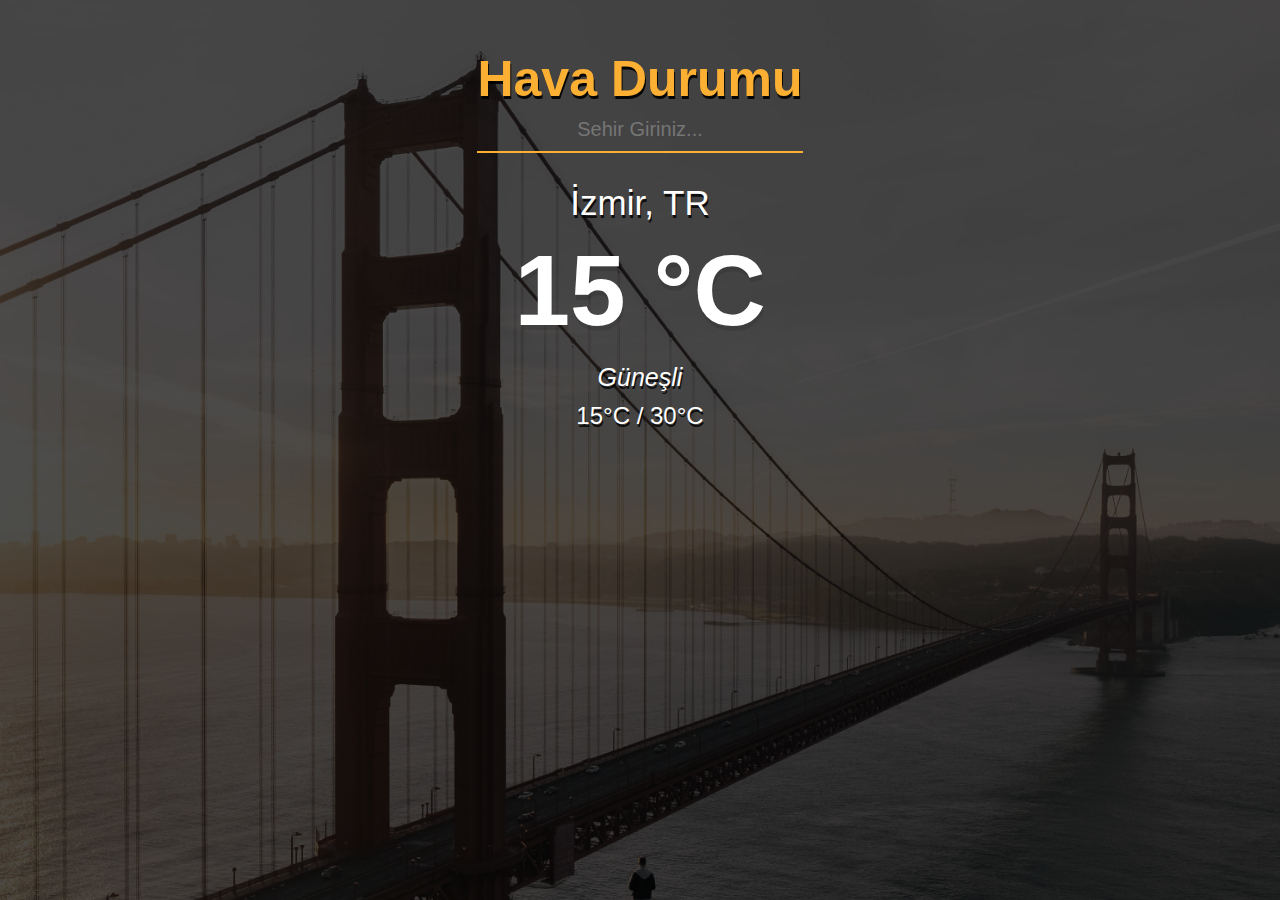
<file: havadurumu/index.html>
<!DOCTYPE html>
<html lang="en">
<head>
    <meta charset="UTF-8">
    <meta http-equiv="X-UA-Compatible" content="IE=edge">
    <meta name="viewport" content="width=device-width, initial-scale=1.0">
    <title>Hava Durumu</title>
    <link rel="stylesheet" href="style.css">
</head>
<body>
    <div class="app">
        <div class="header">
            <h1>Hava Durumu</h1>
            <input type="text" id="searchBar" placeholder="Sehir Giriniz...">
        </div>
        <div class="content">
            <div class="city">İzmir, TR</div>
            <div class="temp">15 °C</div>
            <div class="desc">Güneşli</div>
            <div class="minmax">15°C / 30°C</div>
        </div>
    </div>
    <script src="script.js"></script>
</body>
</html>
</file>
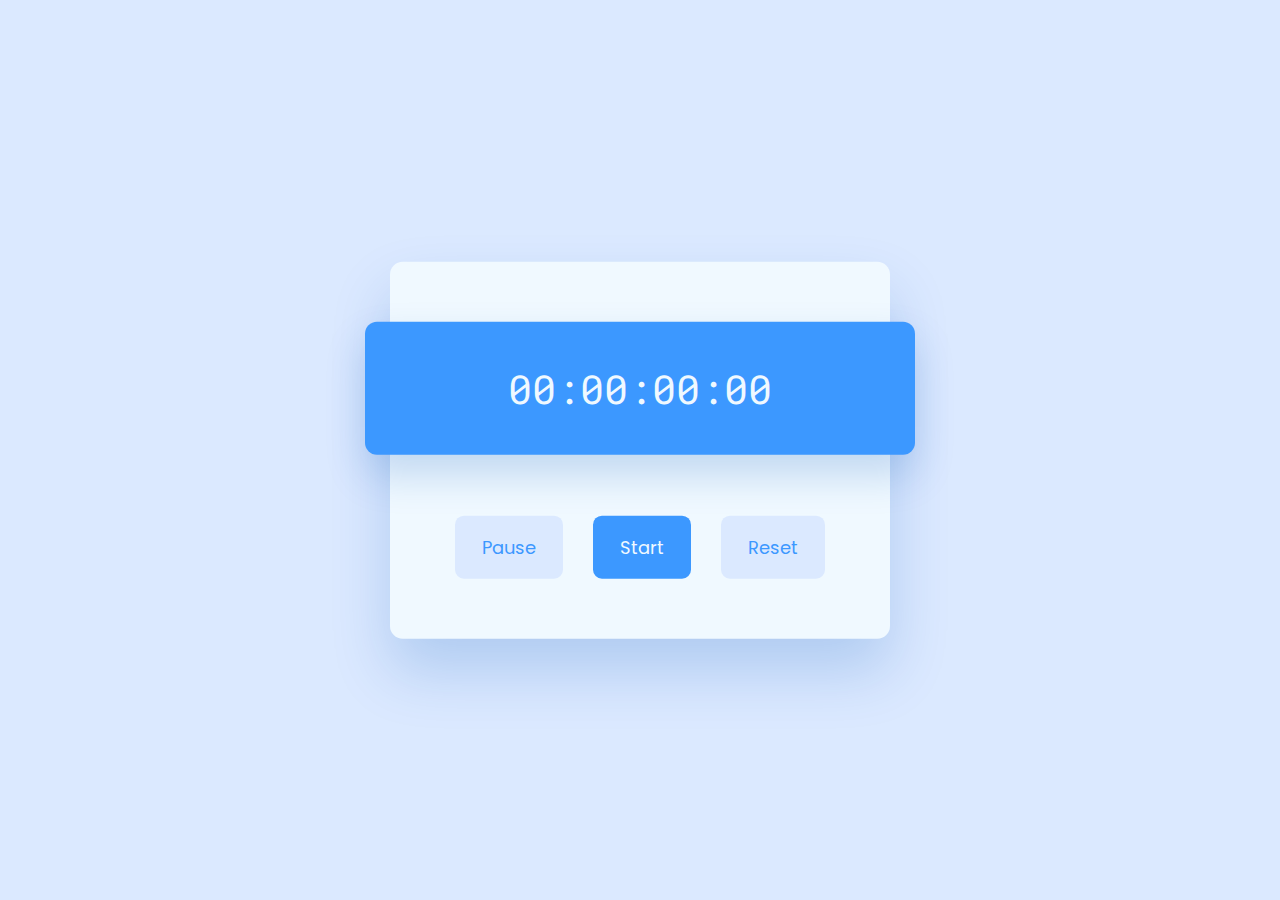
<file: stopwatch/index.html>
<!DOCTYPE html>
<html lang="en">
<head>
    <meta charset="UTF-8">
    <meta http-equiv="X-UA-Compatible" content="IE=edge">
    <meta name="viewport" content="width=device-width, initial-scale=1.0">
    <title>Stopwatch</title>
    <!-- Google Font -->
    <link
      href="https://fonts.googleapis.com/css2?family=Poppins&family=Roboto+Mono:wght@700&display=swap"
      rel="stylesheet"
    />
    <!-- Stylesheet -->
    <link rel="stylesheet" href="style.css" />
</head>
<body>
    <div class="container">
        <div class="timer-display">00:00:00:00</div>
        <div class="buttons">
            <button id="pause-timer">Pause</button>
            <button id="start-timer">Start</button>
            <button id="reset-timer">Reset</button>
        </div>
    </div>
    <script src="script.js"></script>
</body>
</html>
</file>
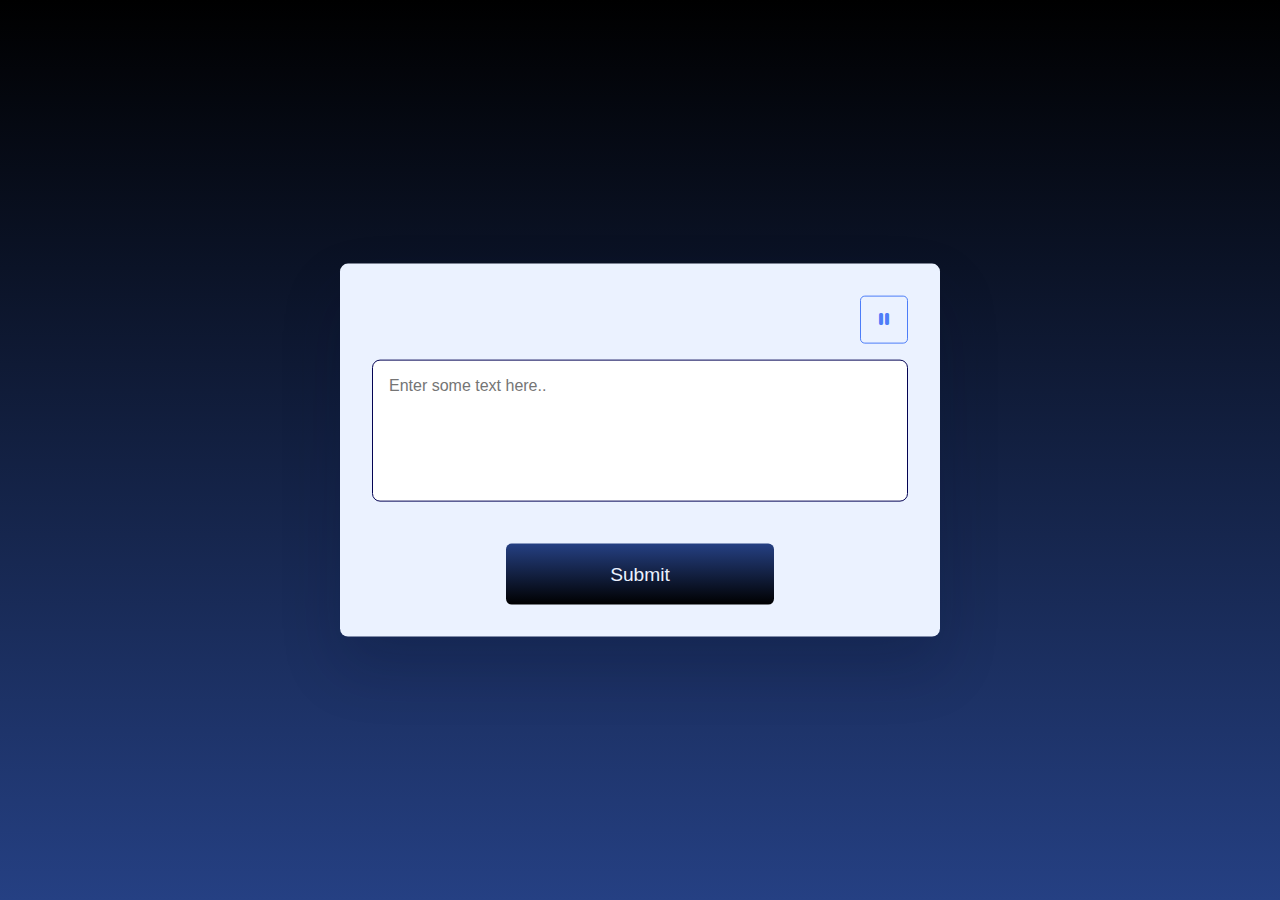
<file: textspeech/index.html>
<!DOCTYPE html>
<html lang="en">
  <head>
    <meta name="viewport" content="width=device-width, initial-scale=1.0" />
    <title>Text To Speech Converter</title>
    <!-- Font Awesome CDN -->
    <link
      rel="stylesheet"
      href="https://cdnjs.cloudflare.com/ajax/libs/font-awesome/6.2.1/css/all.min.css"
    />
    <!-- Stylesheet -->
    <link rel="stylesheet" href="style.css" />
  </head>
  <body>
    <div class="container">
      <div class="controls">
        <button class="btn" id="resume">
          <i class="fa-solid fa-play"></i>
        </button>
        <button class="btn" id="pause">
          <i class="fa-solid fa-pause"></i>
        </button>
      </div>
      <textarea
        placeholder="Enter some text here.."
        id="txt"
        rows="6"
      ></textarea>
      <button id="submit" type="submit">Submit</button>
    </div>
    <!-- Script -->
    <script src="script.js"></script>
  </body>
</html>
</file>
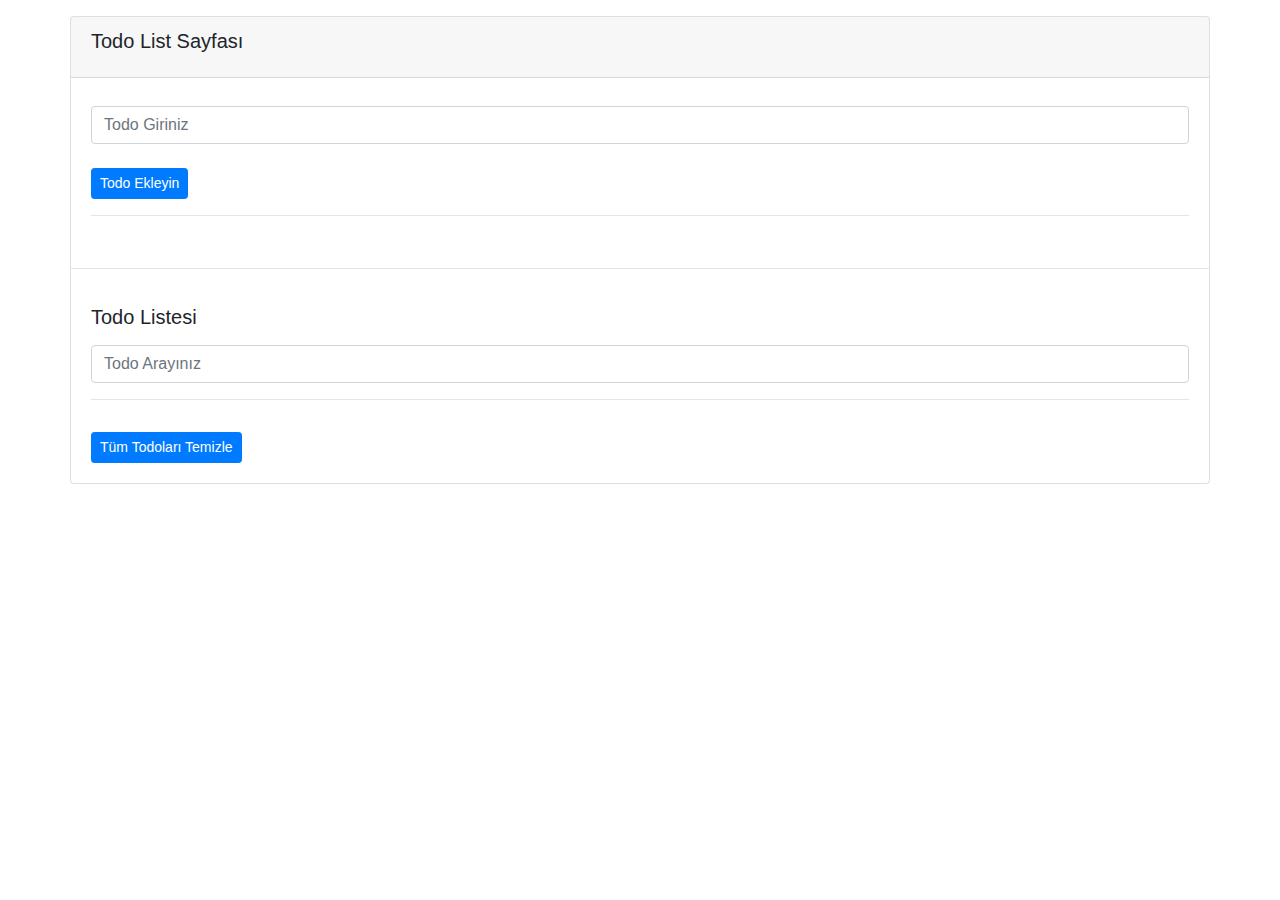
<file: todo/index.html>
<!DOCTYPE html>
<html lang="en">

<head>
    <meta charset="UTF-8">
    <meta http-equiv="X-UA-Compatible" content="IE=edge">
    <meta name="viewport" content="width=device-width, initial-scale=1.0">
    <link rel="stylesheet" href="https://stackpath.bootstrapcdn.com/font-awesome/4.7.0/css/font-awesome.min.css">
    <link rel="stylesheet" href="https://maxcdn.bootstrapcdn.com/bootstrap/4.0.0/css/bootstrap.min.css"
        integrity="sha384-Gn5384xqQ1aoWXA+058RXPxPg6fy4IWvTNh0E263XmFcJlSAwiGgFAW/dAiS6JXm" crossorigin="anonymous">

    <title>İnput Eventlari</title>
</head>

<body>

    <div class="container">
        <div class="row">
            <div class="card w-100 mt-3">
                <div class="card-header">
                    <h5 class="card-title">Todo List Sayfası </h5>
                </div>
                <div class="card-body">
                    <form id="todoAddForm" class="mt-2">
                        <input type="text" class="form-control mt-2" id="todoName" aria-describedby="todo"
                            placeholder="Todo Giriniz">

                        <button id="todoAddButton" type="submit" class="btn btn-primary mt-4 btn-sm">
                            Todo Ekleyin</button>
                    </form>
                   
                    <hr>

                </div>

                <hr />

                <div class="card-body">
                    <h5 class="card-title">Todo Listesi</h5>
                    <form name="form2" id="todoListForm">
                        <input id="todoSearch" type="text" class="form-control mt-3" placeholder="Todo Arayınız">
                        <hr />
                    </form>

                    <ul class="list-group">
                        <!--
                        <li class="list-group-item d-flex justify-content-between">Todo 1
                            <a href="#" class="delete-item">
                                <i class="fa fa-remove"></i>
                            </a>
                        </li>
                    -->
                      </ul>

                        <a href="#" id="clearButton" class="btn btn-primary btn-sm mt-3">Tüm Todoları Temizle</a>
                </div>
            </div>
        </div>
    </div>



    <script src="https://code.jquery.com/jquery-3.2.1.slim.min.js"
        integrity="sha384-KJ3o2DKtIkvYIK3UENzmM7KCkRr/rE9/Qpg6aAZGJwFDMVNA/GpGFF93hXpG5KkN"
        crossorigin="anonymous"></script>
    <script src="https://cdnjs.cloudflare.com/ajax/libs/popper.js/1.12.9/umd/popper.min.js"
        integrity="sha384-ApNbgh9B+Y1QKtv3Rn7W3mgPxhU9K/ScQsAP7hUibX39j7fakFPskvXusvfa0b4Q"
        crossorigin="anonymous"></script>
    <script src="https://maxcdn.bootstrapcdn.com/bootstrap/4.0.0/js/bootstrap.min.js"
        integrity="sha384-JZR6Spejh4U02d8jOt6vLEHfe/JQGiRRSQQxSfFWpi1MquVdAyjUar5+76PVCmYl"
        crossorigin="anonymous"></script>
    <script src="app.js"></script>
</body>

</html>
</file>
<file: havadurumu/style.css>
*{
    margin: 0;
    padding: 0;
    box-sizing: border-box;
}

body {
    font-family: 'montserrat', sans-serif;
    color: #fff;
    background-image: url(hiking-by-golden-gate-bridge.jpg);
    background-position: center;
    background-repeat: no-repeat;
    background-size: cover;
    height: 100vh;
}

.app{
    display: flex;
    flex-direction: column;
    align-items: center;
    text-align: center;
    background: rgba(0,0,0,.7);
    height: 100vh;
}

.header { padding: 50px 20px 30px 20px}
.header h1{
    font-size: 50px;
    color: #fbb034;
    text-shadow: 1px 3px rgba(0, 0, 0, .9);
}

.header input{
    width: 100%;
    padding: 10px;
    background: transparent;
    border: 0;
    outline: 0;
    border-bottom: 2px solid #fbb034;
    text-align: center;
    font-size: 20px;
    color: #f2f2f2;
}

.city {
    font-size: 35px;
    font-weight: 500;
    margin-bottom: 10px;
    text-shadow: 1px 3px rgba(0, 0, 0, .8);
}

.temp{
    font-size: 100px;
    font-weight: 700;
    margin-bottom: 15px;
    text-shadow: 1px 5px rgba(0, 0, 0, .1);
}

.desc{
    font-size: 25px;
    font-style: italic;
    text-shadow: 1px 3px rgba(0, 0, 0, .8);
    margin-bottom: 10px;
}

.minmax{
    font-size: 24px;
    text-shadow: 1px 3px rgba(0, 0, 0, .8);
}
</file>
<file: stopwatch/style.css>
* {
    padding: 0;
    margin: 0;
    box-sizing: border-box;
  }
  body {
    background-color: #dbe9ff;
  }
  .container {
    background-color: #f0f9ff;
    position: absolute;
    transform: translate(-50%, -50%);
    left: 50%;
    top: 50%;
    width: min(90%, 31.25em);
    padding: 3.75em 0;
    border-radius: 0.8em;
    box-shadow: 0 1.97em 3.75em rgba(1, 87, 185, 0.2);
  }
  .timer-display {
    position: relative;
    width: 110%;
    background-color: #3c98ff;
    left: -5%;
    padding: 1em 0;
    font-family: "Roboto Mono", monospace;
    color: #f0f9ff;
    font-size: 2.5em;
    display: flex;
    align-items: center;
    justify-content: space-around;
    border-radius: 0.3em;
    box-shadow: 0 0.5em 1em rgba(1, 87, 185, 0.2);
  }
  .buttons {
    width: 80%;
    margin: 3.8em auto 0 auto;
    display: flex;
    justify-content: space-around;
  }
  .buttons button {
    font-size: 1.12em;
    background-color: #dbe9ff;
    color: #3c98ff;
    border: none;
    font-family: "Poppins", sans-serif;
    border-radius: 0.5em;
    padding: 1em 1.5em;
    cursor: pointer;
    outline: none;
  }
  #start-timer {
    background-color: #3c98ff;
    color: #f0f9ff;
  }
</file>
<file: textspeech/style.css>
* {
    padding: 0;
    margin: 0;
    box-sizing: border-box;
    font-family: "Poppins", sans-serif;
  }
  body {
    height: 100vh;
    background: linear-gradient(#000000, #254083);
  }
  .container {
    background-color: #ebf2ff;
    width: 90%;
    max-width: 37.5em;
    position: absolute;
    transform: translate(-50%, -50%);
    left: 50%;
    top: 50%;
    border-radius: 0.5em;
    padding: 2em;
    box-shadow: 0 1.87em 3.75em rgba(2, 14, 44, 0.2);
  }
  textarea {
    font-size: 1em;
    width: 100%;
    border-radius: 0.5em;
    padding: 1em;
    resize: none;
    border: 0.12em solid #040454;
  }
  #submit {
    font-size: 1.2em;
    display: block;
    width: 50%;
    position: relative;
    margin: auto;
    padding: 1em;
    border: none;
    background: linear-gradient(#254083, #000000);
    color: #ebf2ff;
    border-radius: 0.3em;
    cursor: pointer;
    margin-top: 2em;
  }
  .controls {
    width: 100%;
    display: flex;
    justify-content: flex-end;
    margin-bottom: 1em;
  }
  .controls button {
    display: block;
    width: 3em;
    height: 3em;
    font-size: 1em;
    border-radius: 0.3em;
    cursor: pointer;
    color: #4c7df8;
    border: 0.12em solid #4c7df8;
    background-color: transparent;
  }
</file>
